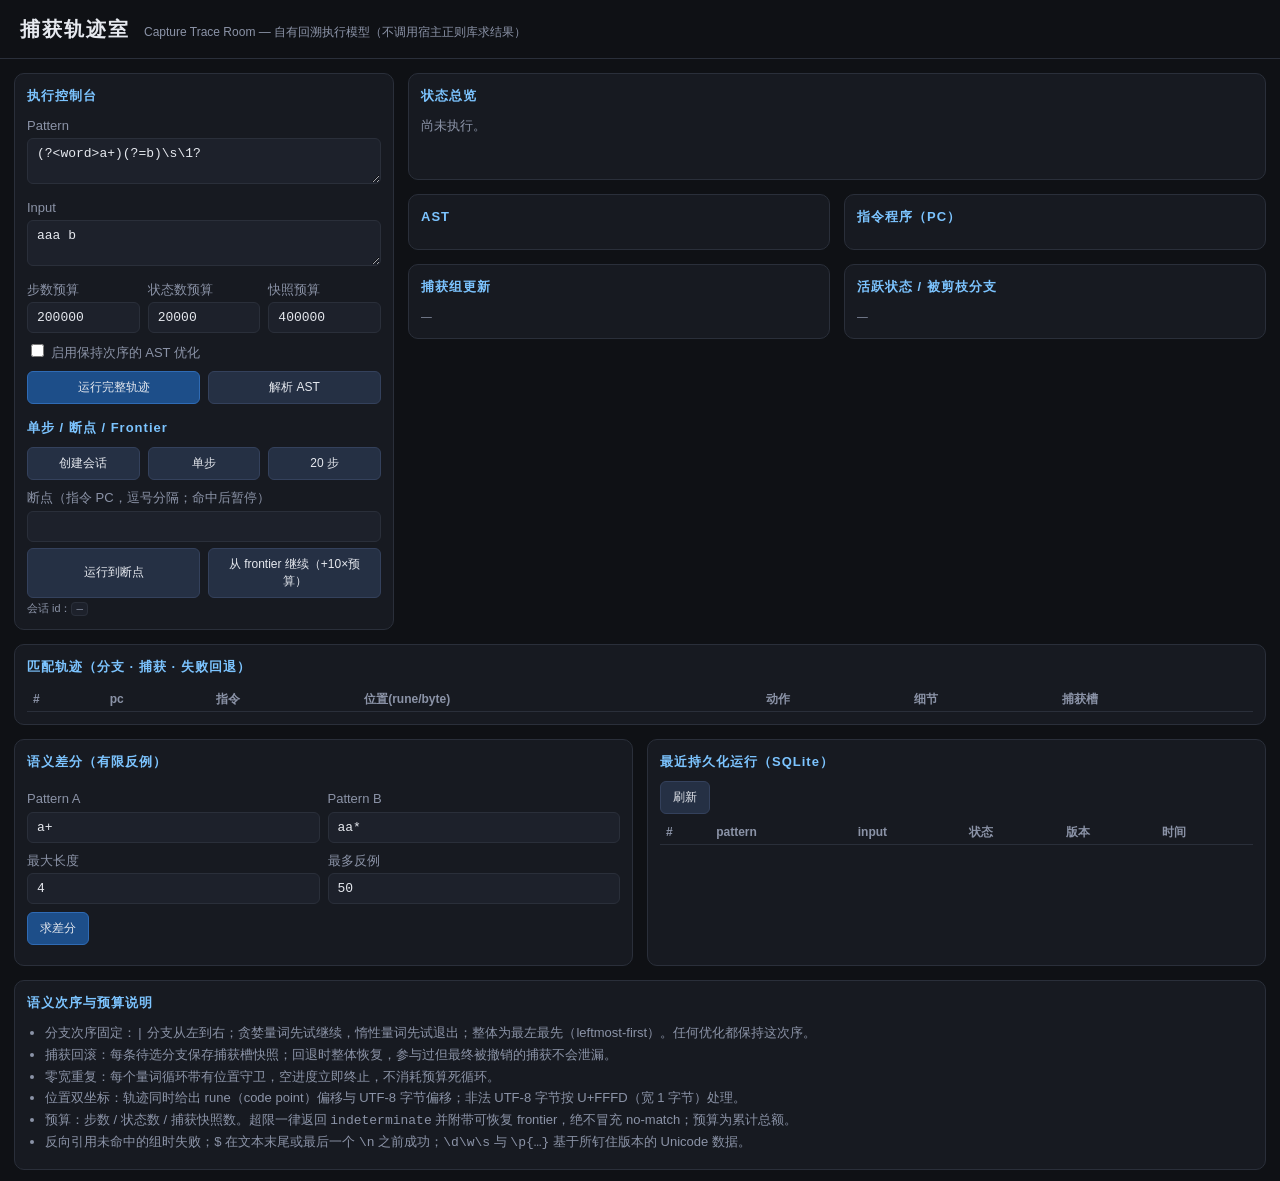
<file: internal/server/page.html>
<!doctype html>
<html lang="zh-CN">
<head>
<meta charset="utf-8">
<meta name="viewport" content="width=device-width, initial-scale=1">
<title>捕获轨迹室 · Capture Trace Room</title>
<style>
:root{
  --bg:#0f1115; --panel:#171a21; --panel2:#1d212b; --line:#2a2f3a;
  --fg:#e6e9ef; --muted:#8b93a7; --accent:#7cc4ff; --ok:#59d39b;
  --bad:#ff7b82; --warn:#ffc46b; --purple:#c39bff;
}
*{box-sizing:border-box}
body{margin:0;background:var(--bg);color:var(--fg);font:13px/1.5 -apple-system,BlinkMacSystemFont,"Segoe UI",Roboto,"PingFang SC","Hiragino Sans GB",sans-serif}
header{padding:14px 20px;border-bottom:1px solid var(--line);display:flex;align-items:baseline;gap:14px;flex-wrap:wrap}
header h1{margin:0;font-size:20px;letter-spacing:2px}
header .ver{color:var(--muted);font-size:12px}
.wrap{display:grid;grid-template-columns:380px 1fr;gap:14px;padding:14px}
.panel{background:var(--panel);border:1px solid var(--line);border-radius:10px;padding:12px}
.panel h2{margin:0 0 10px;font-size:13px;color:var(--accent);letter-spacing:1px}
label{display:block;color:var(--muted);margin:8px 0 3px}
input[type=text],textarea,select{width:100%;background:var(--panel2);border:1px solid var(--line);color:var(--fg);border-radius:6px;padding:7px 9px;font-family:ui-monospace,SFMono-Regular,Menlo,monospace;font-size:13px}
textarea{resize:vertical;min-height:34px}
.row{display:flex;gap:8px}
.row>*{flex:1}
button{background:#253044;color:var(--fg);border:1px solid #34415c;border-radius:6px;padding:7px 12px;cursor:pointer;font-size:12px}
button:hover{background:#2d3c56}
button.primary{background:#1d4e89;border-color:#2f6bb5}
button:disabled{opacity:.45;cursor:not-allowed}
.grid2{display:grid;grid-template-columns:1fr 1fr;gap:14px}
table{width:100%;border-collapse:collapse;font-size:12px}
th,td{text-align:left;padding:3px 6px;border-bottom:1px solid var(--line);vertical-align:top}
th{color:var(--muted);font-weight:600;position:sticky;top:0;background:var(--panel)}
.code{font-family:ui-monospace,SFMono-Regular,Menlo,monospace;white-space:pre-wrap;word-break:break-all}
.scroll{max-height:300px;overflow:auto}
.badge{display:inline-block;padding:1px 8px;border-radius:99px;font-size:11px;border:1px solid var(--line)}
.b-match{color:var(--ok);border-color:#2c5b46;background:#14281f}
.b-no{color:var(--bad);border-color:#5c2f33;background:#2a1719}
.b-ind{color:var(--warn);border-color:#6b5326;background:#2a2213}
.b-run{color:var(--accent);border-color:#2c4a66;background:#12202e}
.ok{color:var(--ok)}.bad{color:var(--bad)}.warn{color:var(--warn)}.mut{color:var(--muted)}.purple{color:var(--purple)}
.action-char{color:var(--ok)} .action-fail{color:var(--bad)} .action-backtrack{color:var(--warn)}
.action-branch{color:var(--accent)} .action-capture{color:var(--purple)} .action-match{color:var(--ok);font-weight:700}
.action-start{color:var(--muted)} .action-assert-ok{color:var(--ok)}
.depth1{padding-left:14px;color:#b9a7e6}
.depth2{padding-left:28px;color:#8fd4c0}
.marker{background:#2b5a8f;color:#fff;border-radius:3px}
ul.tight{margin:4px 0;padding-left:18px}ul.tight li{margin:2px 0}
small.hint{color:var(--muted)}
.pill{font-family:ui-monospace,Menlo,monospace;background:var(--panel2);border:1px solid var(--line);border-radius:4px;padding:0 4px}
#inputView{font-family:ui-monospace,Menlo,monospace;font-size:15px;min-height:24px;white-space:pre-wrap;word-break:break-all}
</style>
</head>
<body>
<header>
  <h1>捕获轨迹室</h1>
  <span class="ver">Capture Trace Room — 自有回溯执行模型（不调用宿主正则库求结果）</span>
  <span class="ver" id="versions"></span>
</header>
<div class="wrap">
  <div class="panel">
    <h2>执行控制台</h2>
    <label>Pattern</label>
    <textarea id="pattern" spellcheck="false">(?&lt;word&gt;a+)(?=b)\s\1?</textarea>
    <label>Input</label>
    <textarea id="input" spellcheck="false">aaa b</textarea>
    <div class="row">
      <div><label>步数预算</label><input type="text" id="bSteps" value="200000"></div>
      <div><label>状态数预算</label><input type="text" id="bStates" value="20000"></div>
      <div><label>快照预算</label><input type="text" id="bSnaps" value="400000"></div>
    </div>
    <label><input type="checkbox" id="optimize"> 启用保持次序的 AST 优化</label>
    <div class="row" style="margin-top:8px">
      <button class="primary" onclick="runFull()">运行完整轨迹</button>
      <button onclick="parseOnly()">解析 AST</button>
    </div>
    <h2 style="margin-top:14px">单步 / 断点 / Frontier</h2>
    <div class="row">
      <button onclick="newSession()">创建会话</button>
      <button onclick="stepN(1)">单步</button>
      <button onclick="stepN(20)">20 步</button>
    </div>
    <label>断点（指令 PC，逗号分隔；命中后暂停）</label>
    <input type="text" id="breakpoints" value="">
    <div class="row" style="margin-top:6px">
      <button onclick="runToBreakpoint()">运行到断点</button>
      <button onclick="resumeFrontier()">从 frontier 继续（+10×预算）</button>
    </div>
    <small class="hint">会话 id：<span id="sessId" class="pill">—</span> <span id="sessStatus"></span></small>
  </div>

  <div>
    <div class="panel" style="margin-bottom:14px">
      <h2>状态总览</h2>
      <div id="summary" class="mut">尚未执行。</div>
      <div id="inputView" style="margin-top:8px"></div>
    </div>
    <div class="grid2">
      <div class="panel">
        <h2>AST</h2>
        <div id="ast" class="code scroll" style="max-height:220px"></div>
      </div>
      <div class="panel">
        <h2>指令程序（PC）</h2>
        <div id="prog" class="code scroll" style="max-height:220px"></div>
      </div>
    </div>
    <div class="grid2" style="margin-top:14px">
      <div class="panel">
        <h2>捕获组更新</h2>
        <div id="captures"><small class="hint">—</small></div>
      </div>
      <div class="panel">
        <h2>活跃状态 / 被剪枝分支</h2>
        <div id="states" class="scroll" style="max-height:220px"><small class="hint">—</small></div>
      </div>
    </div>
  </div>
</div>

<div class="wrap" style="display:block;padding-top:0">
  <div class="panel">
    <h2>匹配轨迹（分支 · 捕获 · 失败回退）</h2>
    <div class="scroll" style="max-height:420px">
      <table>
        <thead><tr><th>#</th><th>pc</th><th>指令</th><th>位置(rune/byte)</th><th>动作</th><th>细节</th><th>捕获槽</th></tr></thead>
        <tbody id="trace"></tbody>
      </table>
    </div>
  </div>
</div>

<div class="wrap" style="display:block;padding-top:0">
  <div class="grid2">
    <div class="panel">
      <h2>语义差分（有限反例）</h2>
      <div class="row">
        <div><label>Pattern A</label><input type="text" id="diffA" value="a+"></div>
        <div><label>Pattern B</label><input type="text" id="diffB" value="aa*"></div>
      </div>
      <div class="row">
        <div><label>最大长度</label><input type="text" id="diffMaxLen" value="4"></div>
        <div><label>最多反例</label><input type="text" id="diffMaxRes" value="50"></div>
      </div>
      <div style="margin-top:8px"><button class="primary" onclick="runDiff()">求差分</button></div>
      <div id="diffOut" style="margin-top:8px"></div>
    </div>
    <div class="panel">
      <h2>最近持久化运行（SQLite）</h2>
      <div style="margin-bottom:6px"><button onclick="loadRuns()">刷新</button></div>
      <div class="scroll" style="max-height:240px"><table>
        <thead><tr><th>#</th><th>pattern</th><th>input</th><th>状态</th><th>版本</th><th>时间</th></tr></thead>
        <tbody id="runs"></tbody>
      </table></div>
    </div>
  </div>
</div>

<div class="wrap" style="display:block;padding-top:0">
  <div class="panel">
    <h2>语义次序与预算说明</h2>
    <ul class="tight mut">
      <li>分支次序固定：<code>|</code> 分支从左到右；贪婪量词先试继续，惰性量词先试退出；整体为最左最先（leftmost-first）。任何优化都保持这次序。</li>
      <li>捕获回滚：每条待选分支保存捕获槽快照；回退时整体恢复，参与过但最终被撤销的捕获不会泄漏。</li>
      <li>零宽重复：每个量词循环带有位置守卫，空进度立即终止，不消耗预算死循环。</li>
      <li>位置双坐标：轨迹同时给出 rune（code point）偏移与 UTF-8 字节偏移；非法 UTF-8 字节按 U+FFFD（宽 1 字节）处理。</li>
      <li>预算：步数 / 状态数 / 捕获快照数。超限一律返回 <code>indeterminate</code> 并附带可恢复 frontier，绝不冒充 no-match；预算为累计总额。</li>
      <li>反向引用未命中的组时失败；<code>$</code> 在文本末尾或最后一个 <code>\n</code> 之前成功；<code>\d\w\s</code> 与 <code>\p{…}</code> 基于所钉住版本的 Unicode 数据。</li>
    </ul>
  </div>
</div>
<script>
const $ = id => document.getElementById(id);
let sessionId = null;

function budget(){
  return {maxSteps: +$('bSteps').value || 0, maxStates: +$('bStates').value || 0, maxSnapshots: +$('bSnaps').value || 0};
}
async function api(path, body){
  const res = await fetch(path, {method:'POST', headers:{'Content-Type':'application/json'}, body: JSON.stringify(body || {})});
  const data = await res.json();
  if(!res.ok) throw new Error(data.error || ('HTTP '+res.status));
  return data;
}
function esc(s){ return String(s ?? '').replace(/[&<>]/g, c => ({'&':'&amp;','<':'&lt;','>':'&gt;'}[c])); }
function badge(status){
  const map = {'match':'b-match','no-match':'b-no','indeterminate':'b-ind','running':'b-run'};
  return '<span class="badge '+(map[status]||'')+'">'+esc(status)+'</span>';
}
function renderInput(input, pos){
  if(pos == null || pos < 0) return esc(input);
  const runes = Array.from(input);
  if(pos > runes.length) pos = runes.length;
  const before = runes.slice(0, pos).join('');
  const at = runes[pos] || '';
  const after = runes.slice(pos+1).join('');
  return esc(before) + '<span class="marker">'+(at===''?'∅':esc(at))+'</span>' + esc(after)
    + ' <small class="mut">rune '+pos+'</small>';
}
function capsCells(saved, names){
  if(!saved) return '—';
  let out = [];
  for(let i=0;i<saved.length;i+=2){
    const a=saved[i], b=saved[i+1];
    if(a>=0 && b>=0) out.push('<span class="pill">g'+(i>>1)+':'+a+'-'+b+'</span>');
  }
  return out.join(' ') || '—';
}
function renderCaptures(result){
  if(!result || !result.captures){ $('captures').innerHTML='<small class="hint">—</small>'; return; }
  let h='<table><thead><tr><th>#</th><th>名</th><th>区间(rune)</th><th>区间(byte)</th><th>文本</th></tr></thead><tbody>';
  for(const c of result.captures){
    h += '<tr><td>'+c.index+'</td><td>'+esc(c.name||'')+'</td>'
      + '<td class="'+(c.set?'ok':'mut')+'">'+(c.set? c.start+'..'+c.end : 'unset')+'</td>'
      + '<td class="mut">'+(c.set? c.startByte+'..'+c.endByte : '—')+'</td>'
      + '<td><code>'+(c.set?esc(c.text):'—')+'</code></td></tr>';
  }
  $('captures').innerHTML = h+'</tbody></table>';
}
function renderStates(cur, stack, pruned){
  let h = '';
  h += '<div>当前线程：'+(cur
    ? '<span class="pill">pc='+cur.pc+' pos='+cur.pos+'</span> '+capsCells(cur.saved)
    : '<small class="hint">无（待回退或下一起点）</small>')+'</div>';
  h += '<div style="margin-top:6px">待选状态栈（'+(stack?stack.length:0)+'）：</div>';
  if(stack && stack.length){
    h += '<ul class="tight">';
    for(let i=stack.length-1;i>=0;i--){
      h += '<li class="mut">pc='+stack[i].pc+' pos='+stack[i].pos+' '+capsCells(stack[i].saved)+'</li>';
    }
    h += '</ul>';
  }
  if(pruned && pruned.length){
    h += '<div class="bad">匹配确定后被剪枝的分支：'+pruned.length+' 条（pc: '+
      pruned.slice(0,20).map(t=>t.pc).join(', ')+(pruned.length>20?' …':'')+'）</div>';
  }
  $('states').innerHTML = h;
}
function renderTrace(events, reset){
  if(reset) $('trace').innerHTML='';
  const tb=$('trace');
  for(const e of events){
    const tr=document.createElement('tr');
    if(e.depth>0) tr.className='depth'+Math.min(e.depth,2);
    tr.innerHTML='<td>'+e.step+'</td><td>'+e.pc+'</td><td>'+esc(e.op)+'</td>'
      +'<td>'+e.pos+' / '+e.byte+'</td>'
      +'<td class="action-'+esc(e.action)+'">'+esc(e.action)+'</td>'
      +'<td class="mut">'+esc(e.detail)+'</td>'
      +'<td>'+capsCells(e.caps)+'</td>';
    tb.appendChild(tr);
  }
}
function renderResult(res){
  $('versions').textContent='语法 '+res.syntaxVersion+' · Unicode '+res.unicodeVersion;
  let sum = badge(res.status);
  if(res.status==='match'){
    sum += ' 匹配 <code>'+esc(res.input.slice(0,0))+'' ;
    const s=res.startByte, e=res.endByte;
    sum += 'rune '+res.start+'..'+res.end+'，byte '+s+'..'+e+'，文本 <code>'+esc(res.input)+'</code>';
  } else if(res.status==='indeterminate'){
    sum += ' <span class="warn">'+esc(res.reason)+'</span> — frontier 已保存，可从更大预算继续';
  }
  sum += ' <small class="mut">步数 '+res.stats.steps+' · 峰值状态 '+res.stats.peakStates+' · 快照 '+res.stats.snapshots+'</small>';
  if(res.traceTruncated) sum += ' <span class="warn">轨迹已截断（上限 4000 事件）</span>';
  $('summary').innerHTML=sum;
  const pos = res.status==='match' ? res.start : (res.frontier && res.frontier.cur ? res.frontier.cur.pos : null);
  $('inputView').innerHTML=renderInput(res.input, pos);
  renderCaptures(res);
  renderStates(null, res.frontier?res.frontier.stack:null, res.pruned);
  renderTrace(res.trace, true);
}
async function runFull(){
  try{
    const res=await api('/api/match',{pattern:$('pattern').value,input:$('input').value,budget:budget(),optimize:$('optimize').checked});
    $('ast').textContent=res.ast;
    $('prog').innerHTML=(res.program||[]).map((l,i)=>esc(l)).join('\n');
    renderResult(res);
    loadRuns();
  }catch(e){ alert('错误：'+e.message); }
}
async function parseOnly(){
  try{
    const d=await api('/api/parse',{pattern:$('pattern').value,optimize:$('optimize').checked});
    $('ast').textContent=d.ast;
    $('prog').innerHTML=(d.program||[]).map(l=>esc(l)).join('\n');
    $('versions').textContent='语法 '+d.syntaxVersion+' · Unicode '+d.unicodeVersion+' · 捕获组 '+d.groupCount;
  }catch(e){ alert('错误：'+e.message); }
}
async function newSession(){
  try{
    const d=await api('/api/session',{pattern:$('pattern').value,input:$('input').value,budget:budget(),optimize:$('optimize').checked});
    sessionId=d.id; $('sessId').textContent=d.id;
    $('versions').textContent='语法 '+d.syntaxVersion+' · Unicode '+d.unicodeVersion;
    $('prog').innerHTML=(d.program||[]).map(l=>esc(l)).join('\n');
    $('trace').innerHTML='';
    $('sessStatus').innerHTML='<span class="badge b-run">running</span>';
    $('summary').textContent='会话已创建：单步或运行到断点。';
    $('ast').textContent='';
  }catch(e){ alert('错误：'+e.message); }
}
function breakpoints(){
  return $('breakpoints').value.split(',').map(s=>+s.trim()).filter(n=>Number.isInteger(n));
}
async function stepN(n){
  if(!sessionId) return;
  const d=await api('/api/session/step',{id:sessionId,count:n,breakpoints:breakpoints()});
  renderTrace(d.events,false);
  renderStates(d.cur,d.stack);
  $('inputView').innerHTML=renderInput($('input').value, d.cur?d.cur.pos:null);
  $('sessStatus').innerHTML=badge(d.status)+(d.breakpoint?' <span class="warn">命中断点</span>':'');
  if(d.result){ finishSession(d.result); }
}
async function runToBreakpoint(){
  if(!sessionId) return;
  const d=await api('/api/session/step',{id:sessionId,count:1000000,breakpoints:breakpoints()});
  renderTrace(d.events,false);
  renderStates(d.cur,d.stack);
  $('sessStatus').innerHTML=badge(d.status)+(d.breakpoint?' <span class="warn">命中断点</span>':'');
  if(d.result) finishSession(d.result);
}
async function resumeFrontier(){
  if(!sessionId) return;
  const b=budget();
  if(!b.maxSteps) b.maxSteps=200000;
  b.maxSteps*=10; b.maxStates*=10; b.maxSnapshots*=10;
  const d=await api('/api/session/resume',{id:sessionId,budget:b});
  renderTrace(d.events,false);
  renderStates(d.cur,d.stack);
  if(d.result) finishSession(d.result);
  $('sessStatus').innerHTML=badge(d.status);
}
function finishSession(res){
  $('ast').textContent=res.ast;
  renderResult(res);
  loadRuns();
}
</file>
